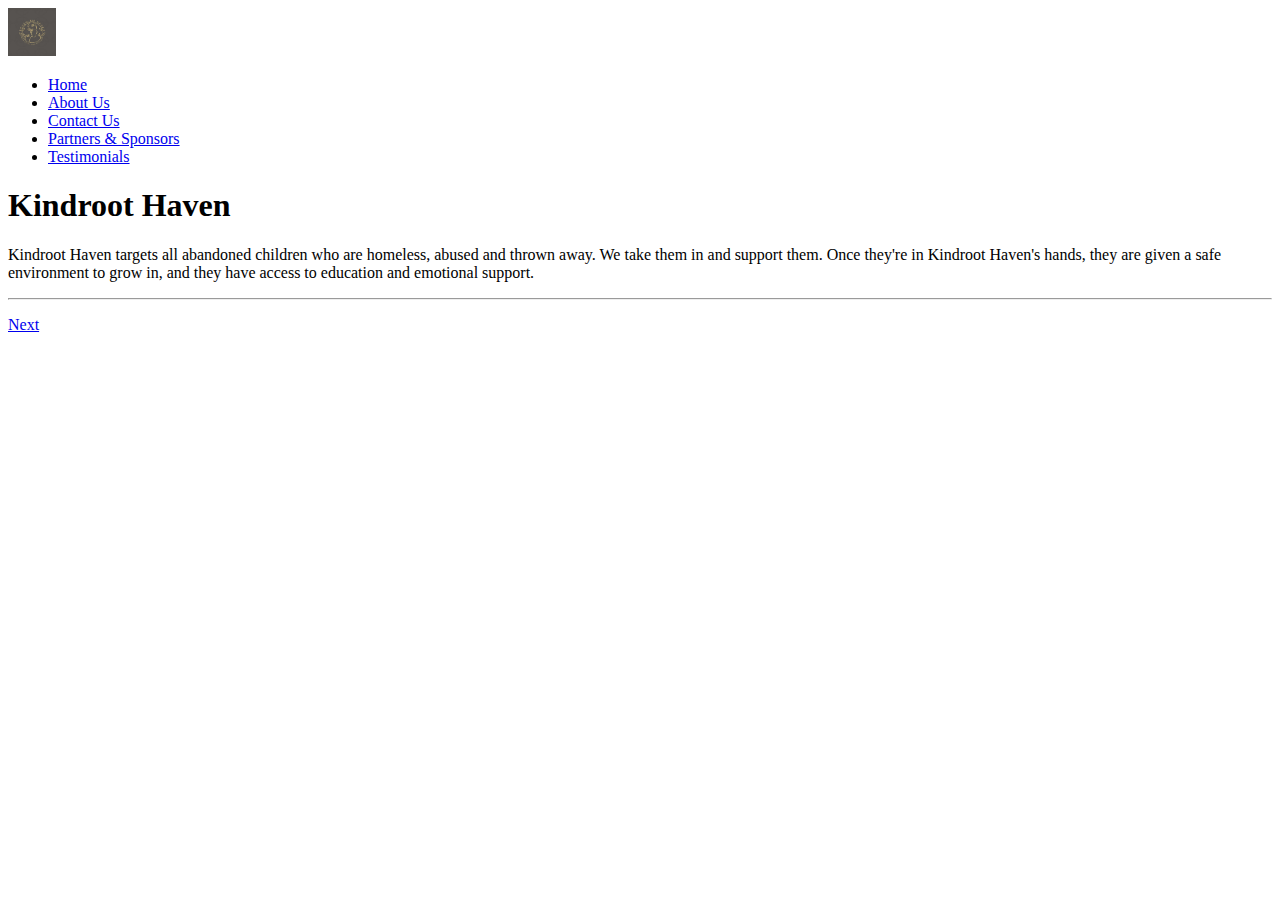
<file: index.html>
<!DOCTYPE html>
<html lang="en">
<head>
    <meta charset="UTF-8">
    <meta name="viewport" content="width=device-width, initial-scale=1.0">
    <title>Kindroot Haven</title>
</head>
<body>

    <header>
        <nav>
            <a href="index.html">
                <!--This is our logo that goes here at the top by the corner-->
            <img src="Images/logo.png" width="48" height="48" alt="Kindroot Haven Logo"/>

           </a>
           <ul>
            <!--Here are all the links for all our pages. When you go on to our home page, you can then access any page directly 
            by clicking on the links-->
            <li><a href="index.html">Home</a></li>
            <li><a href="aboutus.html">About Us</a></li>
            <li><a href="contactus.html">Contact Us</a></li>
            <li><a href="partners.html">Partners & Sponsors</a></li>
            <li><a href="testimonials.html">Testimonials</a></li>
           </ul>
        </nav>
    </header>

    <h1>Kindroot Haven</h1>
    <p>
        Kindroot Haven targets all abandoned children who are homeless, abused and thrown away. 
        We take them in and support them. Once they're in Kindroot Haven's hands, they are given a 
        safe environment to grow in, and they have access to education and emotional support.
    </p>
    <hr>

    <p><a href="#next">Next</a></p>
    
</body>
</html>
</file>
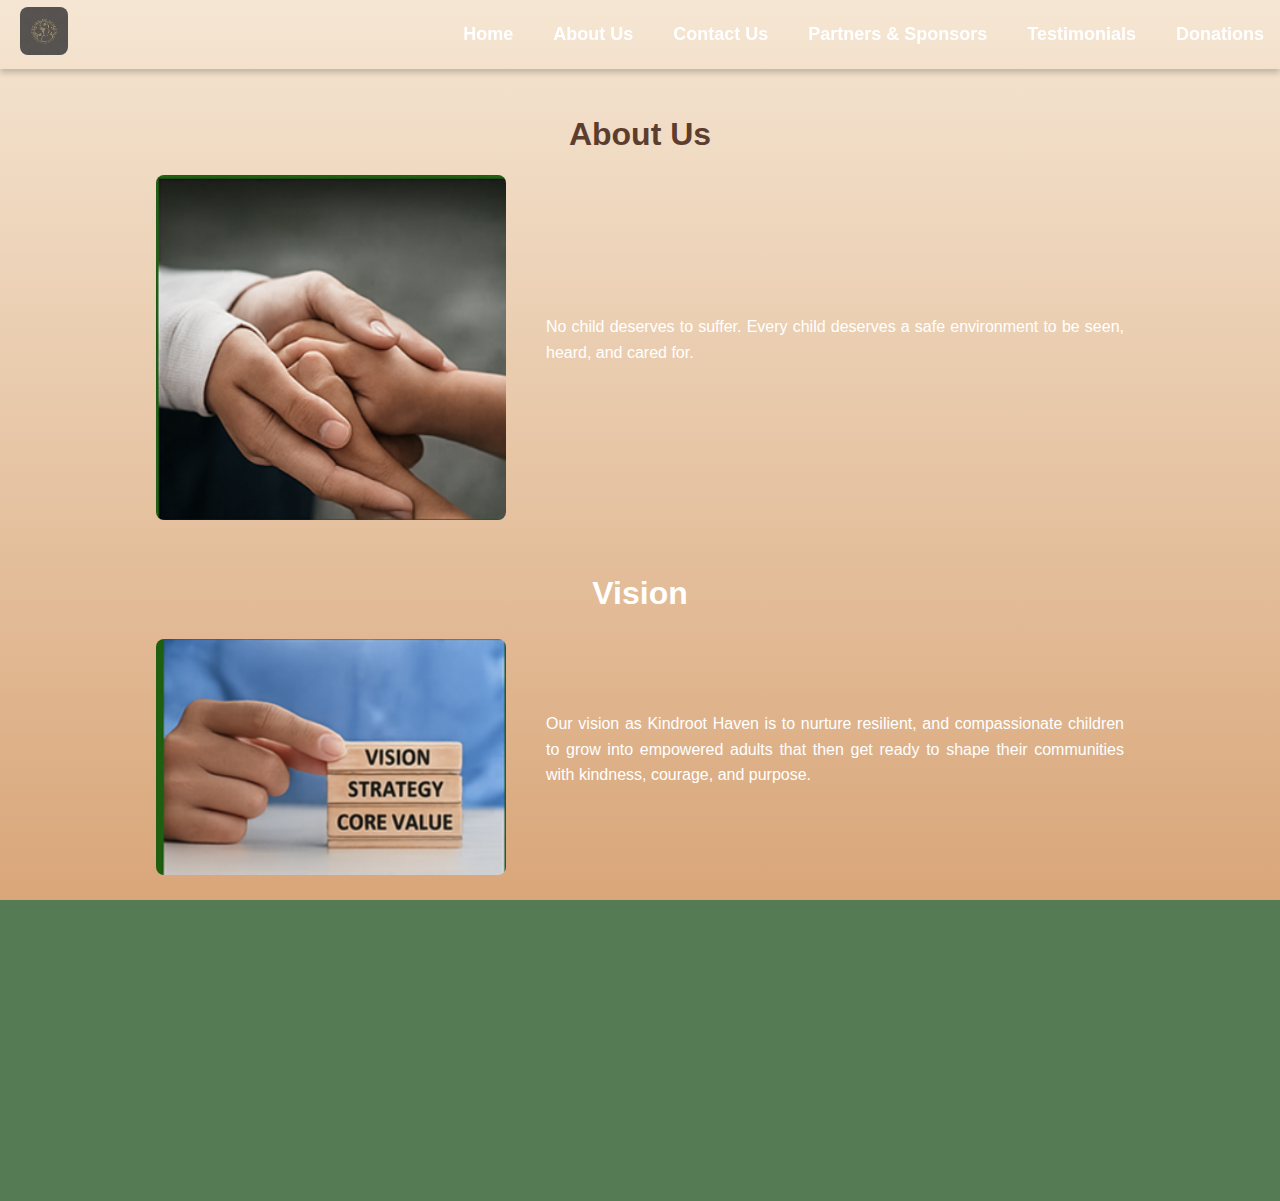
<file: aboutus.html>
<!DOCTYPE html>
<html lang="en">
<head>
  <meta charset="UTF-8">
  <meta name="viewport" content="width=device-width, initial-scale=1.0">
  <title>About Us</title>

  <!-- This is the CSS link that connects all the web pages -->
  <link rel="stylesheet" href="style.css">

  <style>
    /* These are the base settings */
    html {
      font-size: 16px; /* baseline for rem units is placed here */
    }
    body, html {
      margin: 0;
      padding: 0;
      font-family: Arial, sans-serif;
      color: #fff;
      line-height: 1.6;
      height: 100%;
      overflow: auto;
      background-color: #557b55;  
    }

    /* The navigation bar goes here */
    .navbar {
      display: flex;
      justify-content: flex-end;
      align-items: center;
      padding: 1.25rem 1rem; /* Rem is used for padding here */
      background-color: transparent;
    }
    .logo {           /* The style for the logo goes here */
      position: absolute;
      left: 1.25rem;
    }
    /* The navigation links go here */
    .nav-links {         
      list-style: none;
      display: flex;
      gap: 2.5rem;
      margin: 0;
      padding: 0;
    }
    .nav-links li a {
      text-decoration: none;
      color: #fff;
      font-size: 1.125rem; /* ~18px */
      transition: color 0.3s;
    }
    .nav-links li a:hover {
      color: #b3d1b3;
    }

    /* The page content layout comes here */
    .page-content {
      padding: 2.5rem 1rem;
      max-width: 1000px;
      margin: 0 auto;
    }

    h1, h2, h3 {
      margin-bottom: 1.25rem;
      text-align: center;
      font-size: 2rem;
    }

    .section-container {
      display: flex;
      align-items: center;
      justify-content: center;
      margin-bottom: 3rem;
      gap: 2.5rem;
    }
    .section-container.reverse {
      flex-direction: row-reverse;
    }
    .text-content {
      flex: 1;
      text-align: left;
      font-size: 1rem;
    }
    .image-container {
      flex-shrink: 0;
      width: 350px;
    }
    .image-container img {
      display: block;
      border-radius: 0.5rem;
      width: 100%;
      height: auto;
    }

    /* This is the button container for the buttons */
    .nav-buttons {
      display: flex;
      justify-content: space-between;
      max-width: 1000px;
      margin: 1.5rem auto;
      padding: 0 1rem;
    }

    .nav-buttons button {
      background-color: #438a43; /* This is the background colour for the buttons */
      color: #fff;
      border: none;
      padding: 0.75rem 1.5rem;
      border-radius: 0.5rem;
      font-size: 1rem;
      cursor: pointer;
      transition: background-color 0.3s;
    }
    .nav-buttons button:hover {
      background-color: #356b35;
    }

    /* I have made some resposive adjustments here so my web pages are responsive */
    @media (max-width: 768px) {
      .section-container,
      .section-container.reverse {
        flex-direction: column;
        text-align: center;
      }
      .text-content {
        text-align: center;
      }
      .image-container {
        width: 100%;
        max-width: 300px;
      }
      .nav-buttons button {
        width: 45%; /
        min-width: 120px;
      }
    }

    @media (max-width: 480px) {
      html {
        font-size: 14px;
      }
      h1, h2, h3 {
        font-size: 1.5rem;
      }
      .nav-links {
        gap: 1rem;
      }
      .nav-buttons {
        flex-direction: column;
        align-items: center;
      }
      .nav-buttons button {
        width: 90%;
        font-size: 0.9rem;
        margin-bottom: 0.5rem;
      }
    }
  </style>
</head>
<body>

  <header>
    <!--This is the header at the very top where the navigation bar is located-->
    <nav class="navbar">
      <!--Under the navigation class here the navigation bar is placed-->
      <a href="index.html" class="logo">
        <!--This is the logo link-->

        <img src="Images/logo.png" width="48" height="48" alt="Kindroot Haven Logo"/>
        <!--This is the logoi image which is situated at the top left corner of the web page-->
      </a>
      <ul class="nav-links">
        <!--Here are the navigation links that are situated at the top of the navigation bar-->
        <li><a href="index.html">Home</a></li>
        <li><a href="aboutus.html">About Us</a></li>
        <li><a href="contactus.html">Contact Us</a></li>
        <li><a href="partners.html">Partners & Sponsors</a></li>
        <li><a href="testimonials.html">Testimonials</a></li>
        <li><a href="donations.html">Donations</a></li>
      </ul>
    </nav>
  </header>

  <main class="page-content">
    <!--The main content goes here-->
    <h1>About Us</h1>

    <div class="section-container">
      <div class="image-container">
        <img src="Images/compassion.png" alt="Compassion">
      </div>
      <div class="text-content">
        <p>No child deserves to suffer. Every child deserves a safe environment to be seen, heard, and cared for.</p>
      </div>
    </div>

    <h2>Vision</h2>
    <div class="section-container reverse">
      <div class="text-content">
        <!--Here is the container for the text -->
        <p>
          Our vision as Kindroot Haven is to nurture resilient, and compassionate children to grow into empowered adults that then get ready 
          to shape their communities with kindness, courage, and purpose. 
        </p>
      </div>
      <div class="image-container">
        <!--Here is the container for the image-->
        <img src="Images/vision.png" alt="Vision">
      </div>
    </div>

    <h3>Mission</h3>
    <p>
      Our mission is to provide a safe, nurtured environment where orphans and vulnerable children will receive special childhood care,
      emotional support and even have access to education. This will empower children to heal, grow, and even thrive with a loving
      community. 
    </p>

    <div class="nav-buttons">
      <!--Here is the container for the back and next buttons -->
      <button onclick="window.location.href='index.html'">← Back to Home</button>
      <button onclick="window.location.href='contactus.html'">Next → Contact Us</button>
    </div>

  </main>

</body>
</html>
</file>
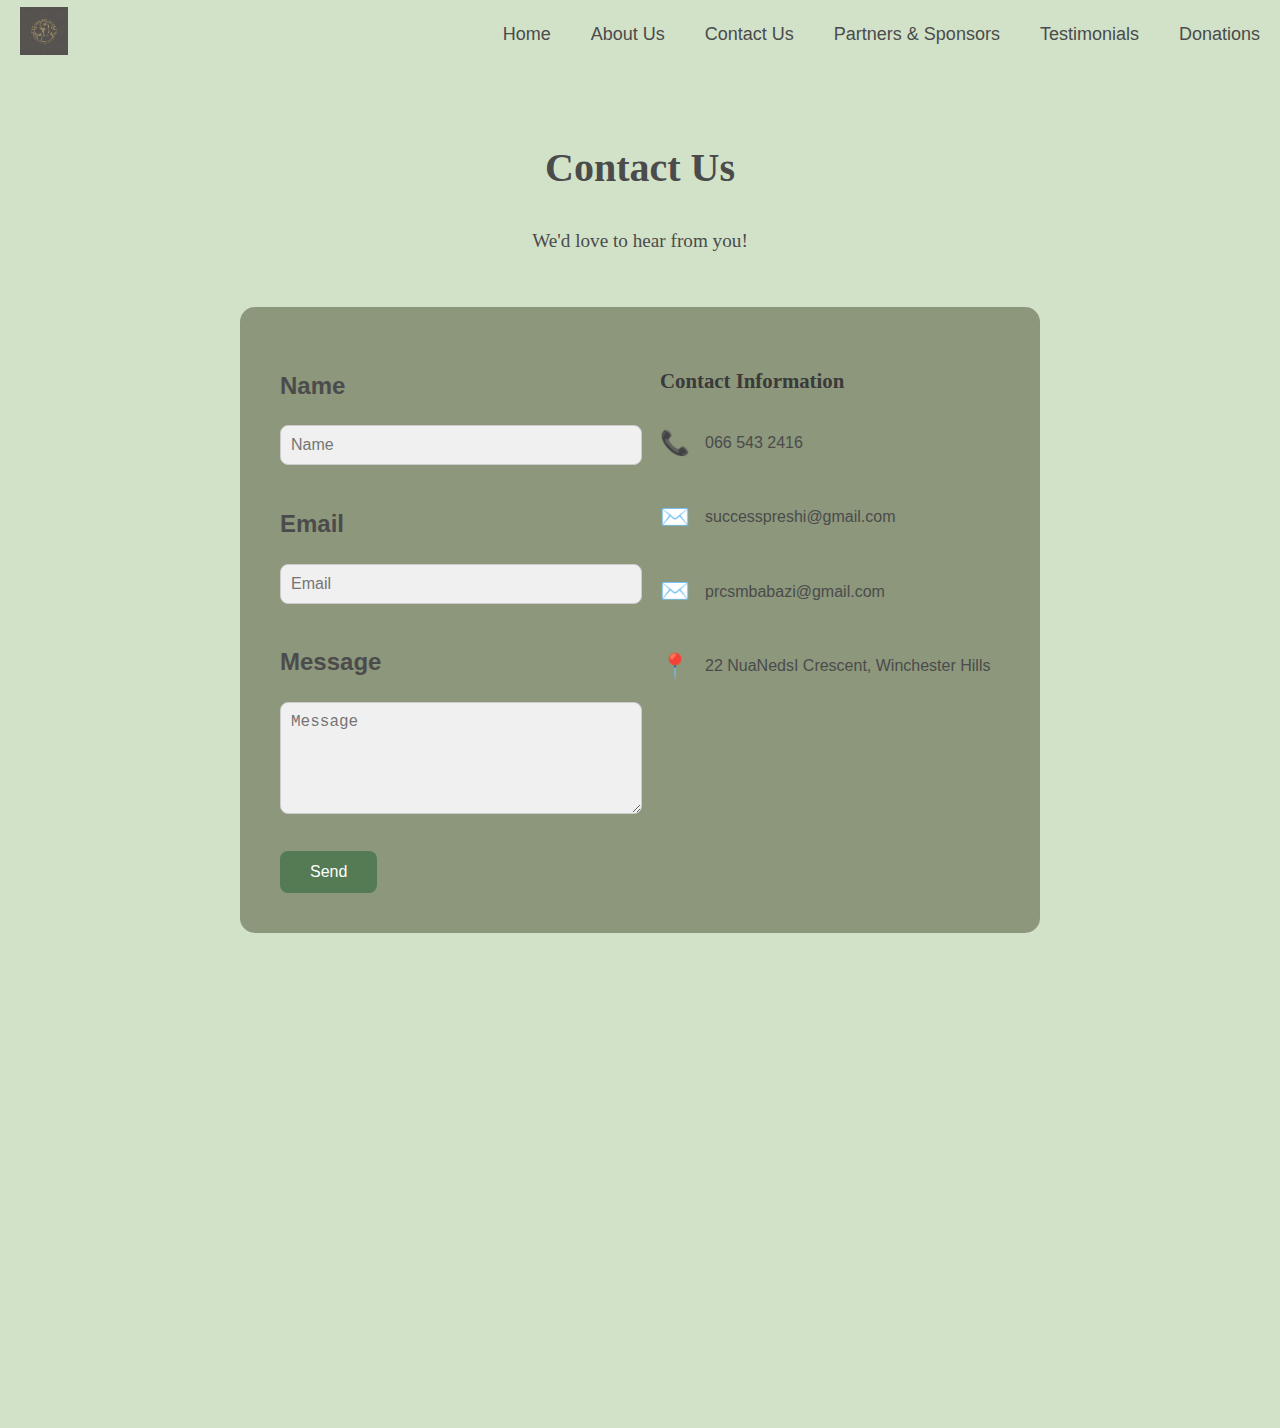
<file: contactus.html>
<!DOCTYPE html>
<html lang="en">
<head>
    <meta charset="UTF-8">
    <meta name="viewport" content="width=device-width, initial-scale=1.0">
    <title>Contact Us</title>
    <style>
        body, html {
            margin: 0;
            padding: 0;
            font-family: Arial, sans-serif;
            color: #4b4b4b; /* Dark text color */
            line-height: 1.6;
            background-color: #d1e2c9; /* Light green background from mockup */
        }

        /* Navbar (Assuming you want to keep the same style from your other pages) */
        .navbar {
            display: flex;
            justify-content: flex-end;
            align-items: center;
            padding: 20px;
            background-color: transparent;
        }

        .logo {
            position: absolute;
            left: 20px;
        }

        .nav-links {
            list-style: none;
            display: flex;
            gap: 40px;
            margin: 0;
            padding: 0;
        }

        .nav-links li a {
            text-decoration: none;
            color: #4b4b4b;
            font-size: 18px;
            transition: color 0.3s;
        }

        .nav-links li a:hover {
            color: #557b55;
        }

        /* Main Content and Layout */
        main {
            padding: 40px 20px;
            max-width: 800px;
            margin: 0 auto;
            text-align: center;
        }

        h1 {
            font-size: 2.5rem;
            color: #4b4b4b; /* Dark text color */
            font-family: serif; /* To match the mockup's font style */
        }

        .tagline {
            font-size: 1.2rem;
            color: #4b4b4b;
            margin-bottom: 50px;
            font-family: serif;
        }

        .contact-container {
            display: flex;
            justify-content: space-around;
            align-items: flex-start;
            gap: 40px;
            background-color: #8c977c; /* Muted background color from mockup */
            padding: 40px;
            border-radius: 15px;
        }

        .form-section, .info-section {
            display: flex;
            flex-direction: column;
            text-align: left;
            flex: 1;
        }

        .form-section label, .info-section h2 {
            font-size: 1.3rem;
            color: #3a3a3a;
            margin-bottom: 10px;
            font-family: serif;
        }

        .form-section input, .form-section textarea {
            width: 100%;
            padding: 10px;
            margin-bottom: 20px;
            border-radius: 8px;
            border: 1px solid #ccc;
            background-color: #f0f0f0; /* Light input background */
            font-size: 1rem;
        }

        .form-section button {
            padding: 12px 30px;
            background-color: #557b55; /* Button color */
            color: #fff;
            border: none;
            border-radius: 8px;
            font-size: 1rem;
            cursor: pointer;
            transition: background-color 0.3s;
            display: block;
            margin-top: 10px;
        }

        .form-section button:hover {
            background-color: #436443;
        }

        .info-section h2 {
            text-align: left;
        }

        .info-section p {
            display: flex;
            align-items: center;
            gap: 15px;
            margin-bottom: 20px;
            font-size: 1rem;
            color: #4b4b4b;
        }

        .info-section .icon {
            font-size: 1.5rem;
        }

        iframe {
            display: block;
            margin: 50px auto 0;
            border-radius: 8px;
        }

        /* Responsive design for smaller screens */
        @media (max-width: 768px) {
            .contact-container {
                flex-direction: column;
            }
        }
    </style>
</head>
<body>

    <header>
        <nav class="navbar">
            <a href="index.html" class="logo">
                <img src="Images/logo.png" width="48" height="48" alt="Kindroot Haven Logo"/>
            </a>
            <ul class="nav-links">
                <li><a href="index.html">Home</a></li>
                <li><a href="aboutus.html">About Us</a></li>
                <li><a href="contactus.html">Contact Us</a></li>
                <li><a href="partners.html">Partners & Sponsors</a></li>
                <li><a href="testimonials.html">Testimonials</a></li>
                <li><a href="donations.html">Donations</a></li>
            </ul>
        </nav>
    </header>

    <main>
        <h1>Contact Us</h1>
        <p class="tagline">We'd love to hear from you!</p>

        <div class="contact-container">
            <div class="form-section">
                <h2>Name</h2>
                <form>
                    <input type="text" id="name" name="name" placeholder="Name">
                    <h2>Email</h2>
                    <input type="email" id="email" name="email" placeholder="Email">
                    <h2>Message</h2>
                    <textarea id="message" name="message" rows="5" placeholder="Message"></textarea>
                    <button type="submit">Send</button>
                </form>
            </div>
            <div class="info-section">
                <h2>Contact Information</h2>
                <p><span class="icon">📞</span> 066 543 2416</p>
                <p><span class="icon">✉️</span> successpreshi@gmail.com</p>
                <p><span class="icon">✉️</span> prcsmbabazi@gmail.com</p>
                <p><span class="icon">📍</span> 22 NuaNedsI Crescent, Winchester Hills</p>
            </div>
        </div>

        <iframe
            src="https://www.google.com/maps/embed?pb=!1m18!1m12!1m3!1d3582.759993942085!2d28.000000!3d-26.250000!2m3!1f0!2f0!3f0!3m2!1i1024!2i768!4f13.1!3m3!1m2!1s0x1e95a3e5c0!2s22%20NuaNedsi%20Crescent%2C%20Winchester%20Hills!5e0!3m2!1sen!2sza!4v1692960000000"
            width="600"
            height="400"
            style="border:0;"
            allowfullscreen=""
            loading="lazy">
        </iframe>
    </main>

</body>
</html>
</file>
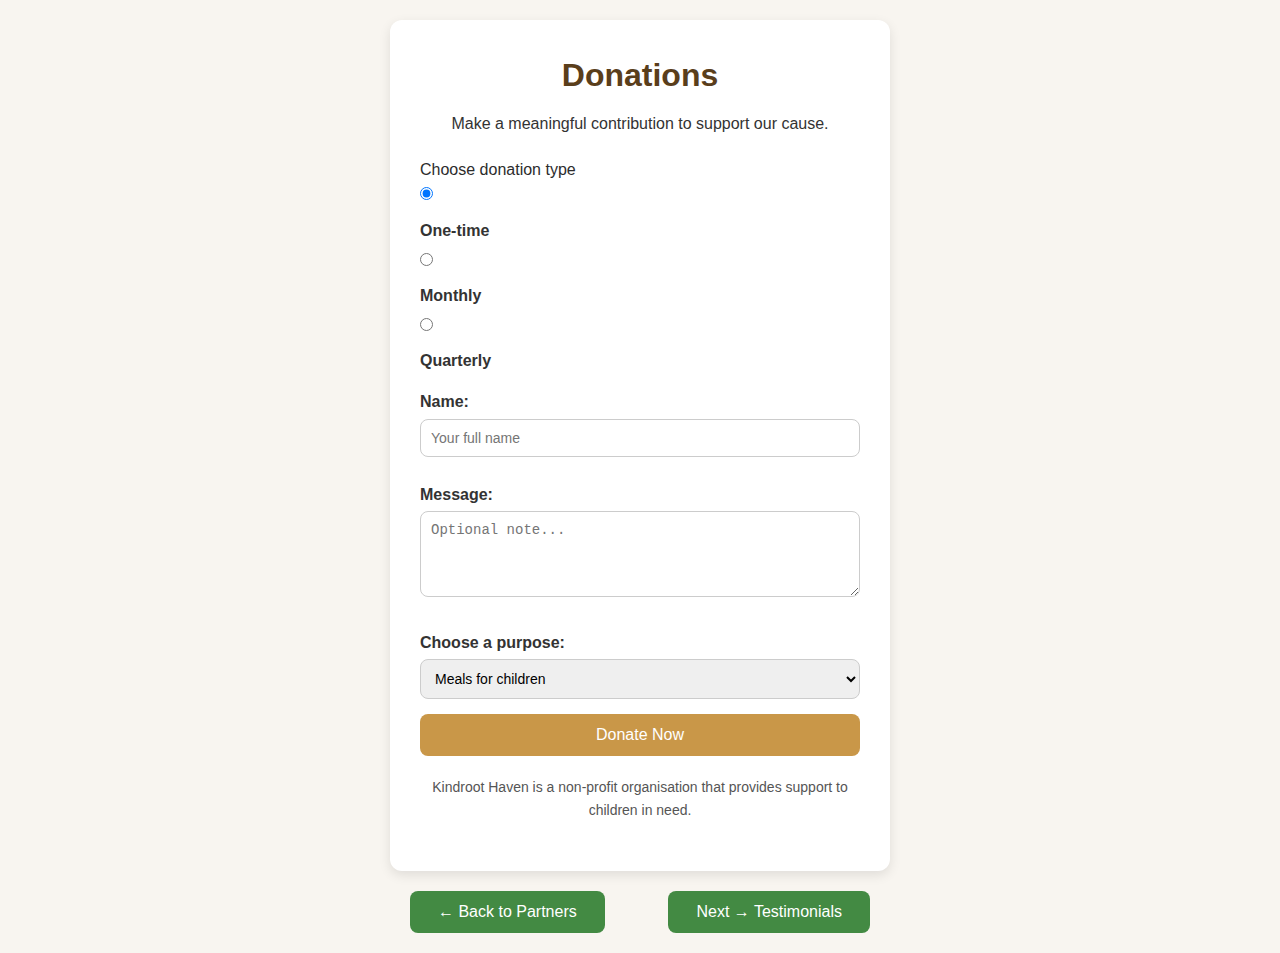
<file: donations.html>
<!DOCTYPE html>
<html lang="en">
<head>
  <meta charset="UTF-8">
  <meta name="viewport" content="width=device-width, initial-scale=1.0">
  <title>Donations</title>

  <!-- This is the CSS link needed to link all the pages -->
  <link rel="stylesheet" href="style.css">

  <style>
    body {
      background: #f8f5f0; /* The soft golden-brown background colour is used here  */
      font-family: Arial, sans-serif;
      display: flex;
      flex-direction: column;
      justify-content: flex-start;
      align-items: center;
      min-height: 100vh;
      margin: 0;
      padding: 20px;
    }

    form {     /* The form design is displayed here */
      background: #fff;
      padding: 30px;
      border-radius: 12px;
      box-shadow: 0 4px 12px rgba(0,0,0,0.1);
      max-width: 500px;
      width: 100%;
    }
    /* The design for the first heading goes here */
    h1 {
      text-align: center;
      color: #5a3e1b;
      margin-bottom: 10px;
    }
     /* The design for the main paragraph goes here */
    p {
      text-align: center;    /* The text is aligned towards the center here */
      color: #333;
      margin-bottom: 20px;     /* A space of 20px at the margin bottom is placed here for better readability */
    }

    label {
      display: block;
      margin-top: 10px;
      margin-bottom: 4px;
      font-weight: bold;
      color: #333;
    }

    input[type="text"], textarea, select {
      width: 100%;
      padding: 10px;
      margin-bottom: 15px;
      border: 1px solid #ccc;
      border-radius: 8px;
      font-size: 14px;
      box-sizing: border-box;
    }

    textarea {
      resize: vertical;
    }

    .radio-group {
      margin-bottom: 15px;
    }

    .radio-group input[type="radio"] {
      margin-right: 5px;
    }

    .donate-button {
      width: 100%;
      background: #c99748;
      color: #fff;
      padding: 12px;
      font-size: 16px;
      border: none;
      border-radius: 8px;
      cursor: pointer;
      transition: background 0.3s;
    }

    .donate-button:hover {
      background: #a67833;
    }

    .footer-text {
      text-align: center;
      margin-top: 20px;
      font-size: 14px;
      color: #555;
    }

    .nav-buttons {
      display: flex;
      justify-content: space-between;
      max-width: 500px;
      width: 100%;
      margin-top: 20px;
      padding: 0 20px;
    }

    .nav-buttons button {
      background-color: #438a43; /* background colour of the buttons */
      color: #fff;
      border: none;
      padding: 12px 28px;
      font-size: 16px;
      border-radius: 8px;
      cursor: pointer;
      transition: background-color 0.3s, transform 0.1s;
     
      type: button;
    }

    .nav-buttons button:hover {
      background-color: #356b35;
    }

    .nav-buttons button:active {
      transform: scale(0.98);
    }

    @media (max-width: 768px) {
      .nav-buttons {
        flex-direction: column;
        align-items: center;
      }
      .nav-buttons button {
        width: 90%;
        margin-bottom: 10px;
      }
    }
  </style>
</head>
<body>
   <!--The form is displayed here-->
  <form action="https://www.paypal.com/donate" method="post" target="_blank">   <!--The option to donate via paypal is displayed here-->
    <h1>Donations</h1>
    <p>Make a meaningful contribution to support our cause.</p>

    <input type="hidden" name="business" value="your-paypal-email@example.com">
    <input type="hidden" name="currency_code" value="ZAR">

    <legend>Choose donation type</legend>
    <div class="radio-group">
      <input type="radio" id="once" name="donation_type" value="One-time" checked>
      <label for="once">One-time</label>

      <input type="radio" id="monthly" name="donation_type" value="Monthly">
      <label for="monthly">Monthly</label>

      <input type="radio" id="quarterly" name="donation_type" value="Quarterly">
      <label for="quarterly">Quarterly</label>
    </div>

    <label for="donorName">Name:</label>
    <input type="text" id="donorName" name="custom" placeholder="Your full name">

    <label for="message">Message:</label>
    <textarea id="message" name="item_name" rows="4" placeholder="Optional note..."></textarea>

    <label for="purpose">Choose a purpose:</label>
    <select id="purpose" name="item_number">
        <!--Different options of which kind of purpose the user can choose on a way to help out-->
      <option value="meals">Meals for children</option>
      <option value="school">School supplies</option>
      <option value="shelter">Shelter &amp; care</option>
      <option value="health">Healthcare support</option>
      <option value="activities">After-school activities</option>
      <option value="general">General support</option>
    </select>
    <!--The button where the user can donate is found here-->
    <button type="submit" class="donate-button">Donate Now</button>
    <!--Here is the text found at the footer-->
    <p class="footer-text">Kindroot Haven is a non-profit organisation that provides support to children in need.</p>
  </form>

  <div class="nav-buttons">
    <button type="button" onclick="window.location.href='partners.html'">← Back to Partners</button>
    <button type="button" onclick="window.location.href='testimonials.html'">Next → Testimonials</button>
  </div>

</body>
</html>
</file>
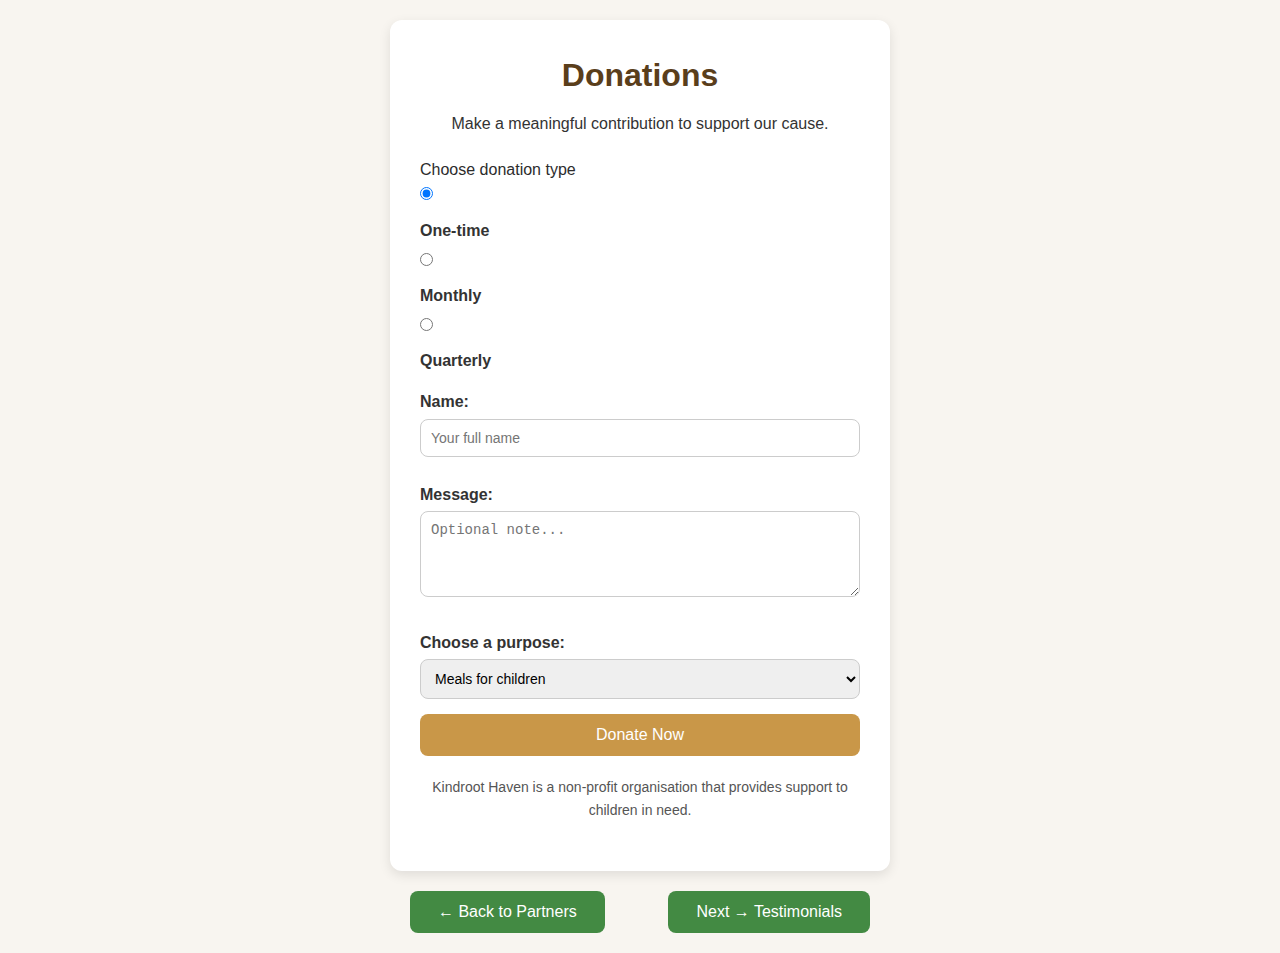
<file: partners.html>
<!DOCTYPE html>
<html lang="en">
<head>
  <meta charset="UTF-8">
  <meta name="viewport" content="width=device-width, initial-scale=1.0">
  <title>Donations</title>

  <!-- Link to your site-wide CSS if you have one -->
  <link rel="stylesheet" href="style.css">

  <style>
    body {
      background: #f8f5f0; /* Soft golden-brown */
      font-family: Arial, sans-serif;
      display: flex;
      flex-direction: column;
      justify-content: flex-start;
      align-items: center;
      min-height: 100vh;
      margin: 0;
      padding: 20px;
    }

    form {
      background: #fff;
      padding: 30px;
      border-radius: 12px;
      box-shadow: 0 4px 12px rgba(0,0,0,0.1);
      max-width: 500px;
      width: 100%;
    }

    h1 {
      text-align: center;
      color: #5a3e1b;
      margin-bottom: 10px;
    }

    p {
      text-align: center;
      color: #333;
      margin-bottom: 20px;
    }

    label {
      display: block;
      margin-top: 10px;
      margin-bottom: 4px;
      font-weight: bold;
      color: #333;
    }

    input[type="text"], textarea, select {
      width: 100%;
      padding: 10px;
      margin-bottom: 15px;
      border: 1px solid #ccc;
      border-radius: 8px;
      font-size: 14px;
      box-sizing: border-box;
    }

    textarea {
      resize: vertical;
    }

    .radio-group {
      margin-bottom: 15px;
    }

    .radio-group input[type="radio"] {
      margin-right: 5px;
    }

    .donate-button {
      width: 100%;
      background: #c99748;
      color: #fff;
      padding: 12px;
      font-size: 16px;
      border: none;
      border-radius: 8px;
      cursor: pointer;
      transition: background 0.3s;
    }

    .donate-button:hover {
      background: #a67833;
    }

    .footer-text {
      text-align: center;
      margin-top: 20px;
      font-size: 14px;
      color: #555;
    }

    /* Buttons navigation container (Back + Next) */
    .nav-buttons {
      display: flex;
      justify-content: space-between;  /* separates buttons: one to far left, one to far right */
      max-width: 500px;
      width: 100%;
      margin-top: 20px;
      padding: 0 20px;
    }

    .nav-buttons button {
      background-color: #438a43; /* green background */
      color: #fff;
      border: none;
      padding: 12px 28px;
      font-size: 16px;
      border-radius: 8px;
      cursor: pointer;
      transition: background-color 0.3s, transform 0.1s;
    }

    .nav-buttons button:hover {
      background-color: #356b35; /* a darker green on hover */
    }

    .nav-buttons button:active {
      transform: scale(0.98);
    }

    @media (max-width: 768px) {
      .nav-buttons {
        flex-direction: column;
        align-items: center;
      }
      .nav-buttons button {
        width: 90%;
        margin-bottom: 10px;
      }
    }
  </style>
</head>
<body>

  <form action="https://www.paypal.com/donate" method="post" target="_blank">
    <h1>Donations</h1>
    <p>Make a meaningful contribution to support our cause.</p>

    <!-- PayPal required -->
    <input type="hidden" name="business" value="your-paypal-email@example.com">
    <input type="hidden" name="currency_code" value="ZAR">

    <legend>Choose donation type</legend>
    <div class="radio-group">
      <input type="radio" id="once" name="donation_type" value="One-time" checked>
      <label for="once">One-time</label>

      <input type="radio" id="monthly" name="donation_type" value="Monthly">
      <label for="monthly">Monthly</label>

      <input type="radio" id="quarterly" name="donation_type" value="Quarterly">
      <label for "quarterly">Quarterly</label>
    </div>

    <label for="donorName">Name:</label>
    <input type="text" id="donorName" name="custom" placeholder="Your full name">

    <label for="message">Message:</label>
    <textarea id="message" name="item_name" rows="4" placeholder="Optional note..."></textarea>

    <label for="purpose">Choose a purpose:</label>
    <select id="purpose" name="item_number">
      <option value="meals">Meals for children</option>
      <option value="school">School supplies</option>
      <option value="shelter">Shelter &amp; care</option>
      <option value="health">Healthcare support</option>
      <option value="activities">After-school activities</option>
      <option value="general">General support</option>
    </select>

    <button type="submit" class="donate-button">Donate Now</button>

    <p class="footer-text">Kindroot Haven is a non-profit organisation that provides support to children in need.</p>
  </form>

  <div class="nav-buttons">
    <button onclick="window.location.href='partners.html'">← Back to Partners</button>
    <button onclick="window.location.href='testimonials.html'">Next → Testimonials</button>
  </div>

</body>
</html>
</file>
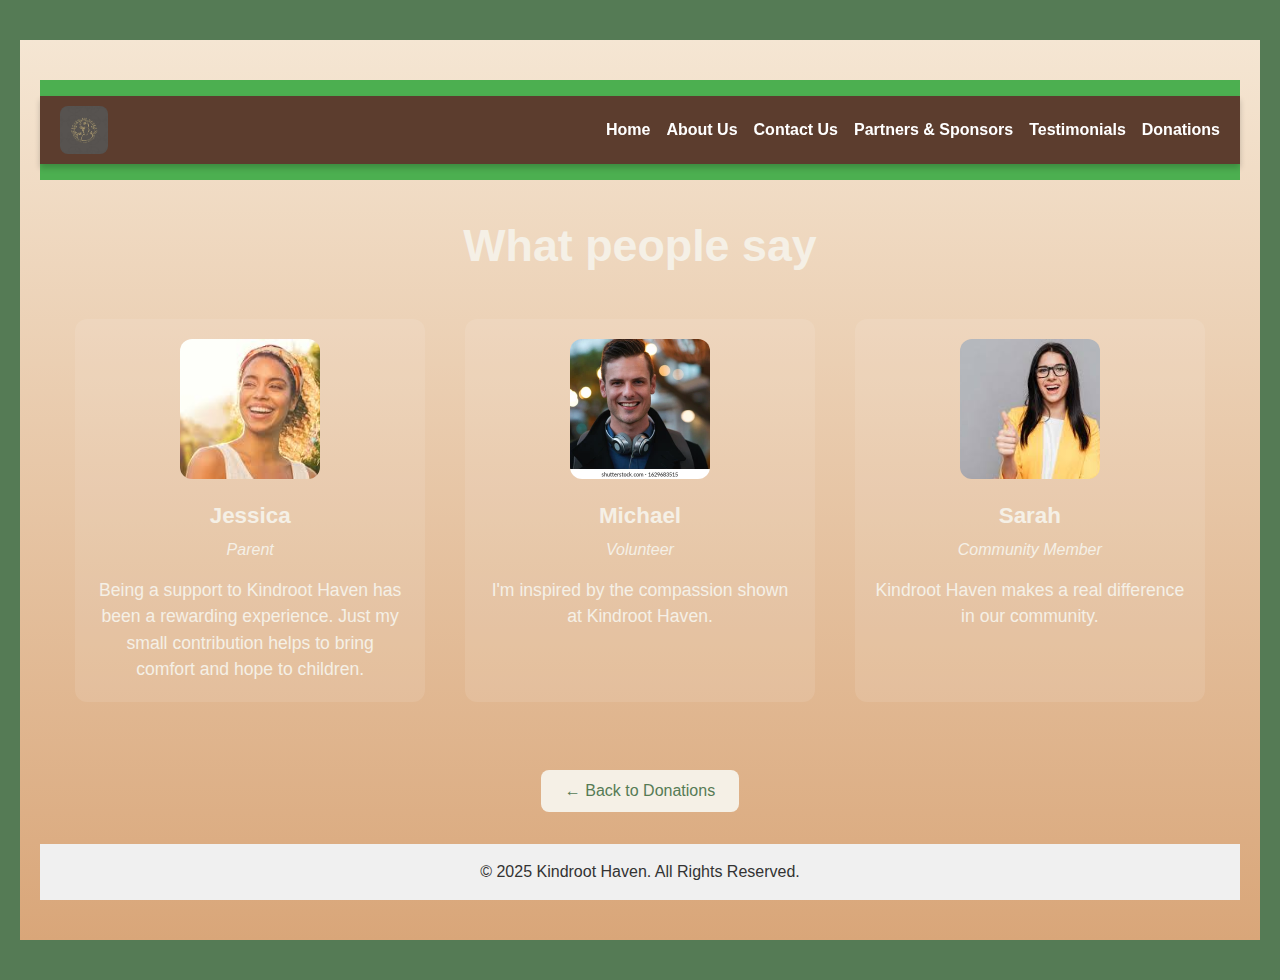
<file: testimonials.html>
<!DOCTYPE html>
<html lang="en">
<head>
  <meta charset="UTF-8">
  <meta name="viewport" content="width=device-width, initial-scale=1.0">
  <title>Testimonials | Kindroot Haven</title>

  <!-- Meta Tags for SEO and Social Sharing -->
  <meta name="description" content="Hear from parents, volunteers, and community members about the impact of Kindroot Haven." />
  <meta property="og:title" content="Kindroot Haven Testimonials" />
  <meta property="og:description" content="Real stories from those touched by Kindroot Haven's mission." />
  <meta property="og:image" content="Images/girltesti.jpg" />
  <meta property="og:url" content="testimonials.html" />
  <meta property="og:type" content="website" />

  <!-- Link to external stylesheet -->
  <link rel="stylesheet" href="style.css">

  <style>
    * {
      margin: 0;
      padding: 0;
      box-sizing: border-box;
    }

    body, html {
      font-family: Arial, sans-serif;
      background-color: #557b55;
      color: #f5f0e6;
      line-height: 1.5;
      padding: 40px 20px;
      display: flex;
      flex-direction: column;
      min-height: 100vh;
    }

    header {
      background-color: #4caf50;
      padding: 1rem 0;
    }

    .navbar {
      display: flex;
      justify-content: space-between;
      align-items: center;
      max-width: 1200px;
      margin: 0 auto;
      flex-wrap: wrap;
    }

    .logo img {
      vertical-align: middle;
    }

    .nav-links {
      list-style: none;
      display: flex;
      flex-wrap: wrap;
      gap: 1rem;
    }

    .nav-links li a {
      color: white;
      text-decoration: none;
      font-weight: bold;
      transition: color 0.3s ease;
    }

    .nav-links li a:hover {
      color: #d4f0d4;
    }

    .testimonials-section {
      max-width: 1200px;
      margin: 2rem auto;
      text-align: center;
      flex: 1;
    }

    .testimonials-section h1 {
      font-size: 2.8rem;
      margin-bottom: 40px;
      animation: fadeInDown 1s ease;
    }

    .testimonial-grid {
      display: grid;
      grid-template-columns: repeat(auto-fit, minmax(260px, 1fr));
      gap: 40px;
    }

    .testimonial-card {
      background-color: rgba(255, 255, 255, 0.1);
      padding: 20px;
      border-radius: 12px;
      display: flex;
      flex-direction: column;
      align-items: center;
      animation: fadeInUp 1s ease;
    }

    .testimonial-card img {
      width: 140px;
      height: 140px;
      object-fit: cover;
      border-radius: 12px;
      margin-bottom: 20px;
    }

    .testimonial-card .name {
      font-size: 1.4rem;
      font-weight: bold;
      margin-bottom: 5px;
    }

    .testimonial-card .subtitle {
      font-size: 1rem;
      font-style: italic;
      margin-bottom: 15px;
    }

    .testimonial-card .message {
      font-size: 1.1rem;
      text-align: center;
    }

    .back-button-container {
      text-align: center;
      margin-top: 20px;
    }

    .back-button-container button {
      background-color: #f5f0e6;
      color: #557b55;
      border: none;
      padding: 12px 24px;
      font-size: 16px;
      border-radius: 8px;
      cursor: pointer;
      transition: background-color 0.3s, transform 0.1s;
    }

    .back-button-container button:hover {
      background-color: #e6e1d9;
    }

    .back-button-container button:active {
      transform: scale(0.98);
    }

    footer.site-footer {
      text-align: center;
      padding: 1rem 0;
      background-color: #f0f0f0;
      color: #333;
      margin-top: 2rem;
    }

    @media (max-width: 768px) {
      body, html {
        padding: 20px 10px;
      }
      .testimonial-card img {
        width: 120px;
        height: 120px;
        margin-bottom: 15px;
      }
      .testimonial-card .name {
        font-size: 1.2rem;
      }
      .testimonial-card .message {
        font-size: 1rem;
      }
      .testimonial-grid {
        gap: 20px;
      }
    }

    /* Simple fade-in animations */
    @keyframes fadeInUp {
      from {
        opacity: 0;
        transform: translateY(20px);
      }
      to {
        opacity: 1;
        transform: translateY(0);
      }
    }

    @keyframes fadeInDown {
      from {
        opacity: 0;
        transform: translateY(-20px);
      }
      to {
        opacity: 1;
        transform: translateY(0);
      }
    }
  </style>
</head>

<body>
  <header>
    <nav class="navbar">
      <div class="logo">
        <a href="index.html">
          <img src="Images/logo.png" width="48" height="48" alt="Kindroot Haven Logo" />
        </a>
      </div>
      <ul class="nav-links">
        <li><a href="index.html">Home</a></li>
        <li><a href="aboutus.html">About Us</a></li>
        <li><a href="contactus.html">Contact Us</a></li>
        <li><a href="partners.html">Partners & Sponsors</a></li>
        <li><a href="testimonials.html">Testimonials</a></li>
        <li><a href="donations.html">Donations</a></li>
      </ul>
    </nav>
  </header>

  <section class="testimonials-section">
    <h1>What people say</h1>

    <div class="testimonial-grid">
      <div class="testimonial-card">
        <img src="Images/girltesti.jpg" alt="Jessica">
        <div class="name">Jessica</div>
        <div class="subtitle">Parent</div>
        <div class="message">
          Being a support to Kindroot Haven has been a rewarding experience. Just my small contribution helps to bring comfort and hope to children.
        </div>
      </div>

      <div class="testimonial-card">
        <img src="Images/guy.png" alt="Michael">
        <div class="name">Michael</div>
        <div class="subtitle">Volunteer</div>
        <div class="message">
          I'm inspired by the compassion shown at Kindroot Haven.
        </div>
      </div>

      <div class="testimonial-card">
        <img src="Images/girl2.jpg" alt="Sarah">
        <div class="name">Sarah</div>
        <div class="subtitle">Community Member</div>
        <div class="message">
          Kindroot Haven makes a real difference in our community.
        </div>
      </div>
    </div>
  </section>

  <div class="back-button-container">
    <button onclick="window.location.href='donations.html'">← Back to Donations</button>
  </div>

  <footer class="site-footer">
    <p>&copy; 2025 Kindroot Haven. All Rights Reserved.</p>
  </footer>
</body>
</html>
</file>
<file: style.css>
/* ---------- CSS RESET ---------- */
* {
    margin: 0;
    padding: 0;
    box-sizing: border-box;
}

/* ---------- BASE STYLES ---------- */
body {
    font-family: 'Segoe UI', Tahoma, Geneva, Verdana, sans-serif;
    font-size: 16px;
    line-height: 1.6;
    background: linear-gradient(to bottom, #f5e6d3, #d9a679);
    color: #2c2c2c;
    padding: 0;
    margin: 0;
}

/* ---------- NAVBAR ---------- */
.navbar {
    display: flex;
    justify-content: space-between;
    align-items: center;
    background-color: #5c3d2e;
    padding: 10px 20px;
    box-shadow: 0 4px 6px rgba(0,0,0,0.2);
    position: sticky;
    top: 0;
}

.logo img {
    border-radius: 8px;
}

.nav-links {
    list-style: none;
    display: flex;
    gap: 20px;
}

.nav-links a {
    text-decoration: none;
    color: white;
    font-weight: bold;
    transition: color 0.3s, transform 0.2s;
}

.nav-links a:hover {
    color: #ffd27f;
    transform: scale(1.1);
}

/* ---------- CONTENT ---------- */
main.content {
    max-width: 900px;
    margin: 40px auto;
    background: #fffdf8;
    padding: 20px;
    border-radius: 12px;
    box-shadow: 0 6px 12px rgba(0,0,0,0.15);
}

main h1 {
    color: #5c3d2e;
    margin-bottom: 15px;
}

main p {
    margin-bottom: 15px;
    text-align: justify;
}

/* ---------- BUTTON ---------- */
.btn {
    display: inline-block;
    background-color: #5c3d2e;
    color: white;
    padding: 10px 20px;
    text-decoration: none;
    border-radius: 6px;
    transition: background 0.3s, transform 0.2s;
}

.btn:hover {
    background-color: #ffd27f;
    color: #2c2c2c;
    transform: translateY(-2px);
}

/* ---------- RESPONSIVE DESIGN ---------- */
@media (max-width: 768px) {
    .nav-links {
        flex-direction: column;
        gap: 10px;
        background-color: #5c3d2e;
        padding: 10px;
        border-radius: 8px;
    }

    main.content {
        margin: 20px;
        padding: 15px;
    }
}
</file>
